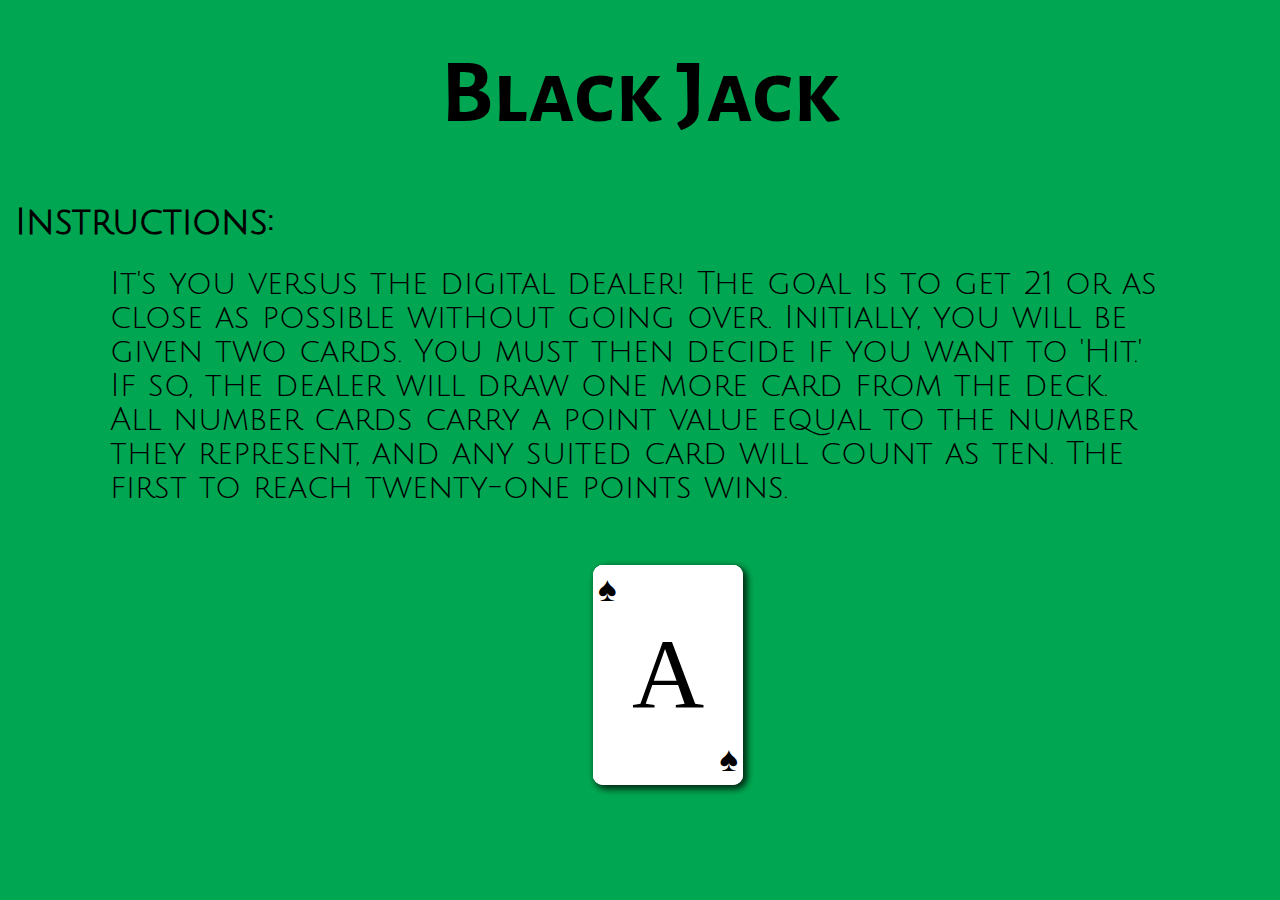
<file: index.html>
<!DOCTYPE html>
<html lang="en">

<head>
    <meta charset="UTF-8">
    <meta name="viewport" content="width=device-width, initial-scale=1.0">
    <meta http-equiv="X-UA-Compatible" content="ie=edge">
    <link href="https://fonts.googleapis.com/css?family=Alegreya+Sans+SC|Julius+Sans+One&display=swap" rel="stylesheet">
    <link rel="stylesheet" href="./css/index.css">
    <script>/*<link rel="stylesheet" href="./css/styles.css"> */</Script>
    <title>Instructions</title>
</head>
<body>
  <div class="background-image-1">
    <h1>Black Jack</h1>
    <p class='one'>Instructions:</p>
    <p class='two'>It's you versus the digital dealer! 
      The goal is to get 21 or as close as possible without going over. 
      Initially, you will be given two cards. You must then decide if 
      you want to 'Hit.' If so, the dealer will draw one more card from 
      the deck. All number cards carry a point value equal to the number 
      they represent, and any suited card will count as ten. The first 
      to reach twenty-one points wins.</p>
  </div>
 
    <a href="game.html" class="cards" method="get" action="game.html">
        <div class="hand spread">

            <div class="card suitdiamonds">
                <p>A</p>
            </div>

            <div class="card suithearts">
                <p>A</p>
            </div>

            <div class="card suitclubs">
                <p>A</p>
            </div>
            <div class="card suitspades">
                <p>A</p>
            </div>

        </div>
    </a>
    <!-- <form method="get" action="game.html">
        <button class='start' type="submit">Start Game</button></form> -->
    <script src="./js/app.js"></script>
</body>

</html>
</file>
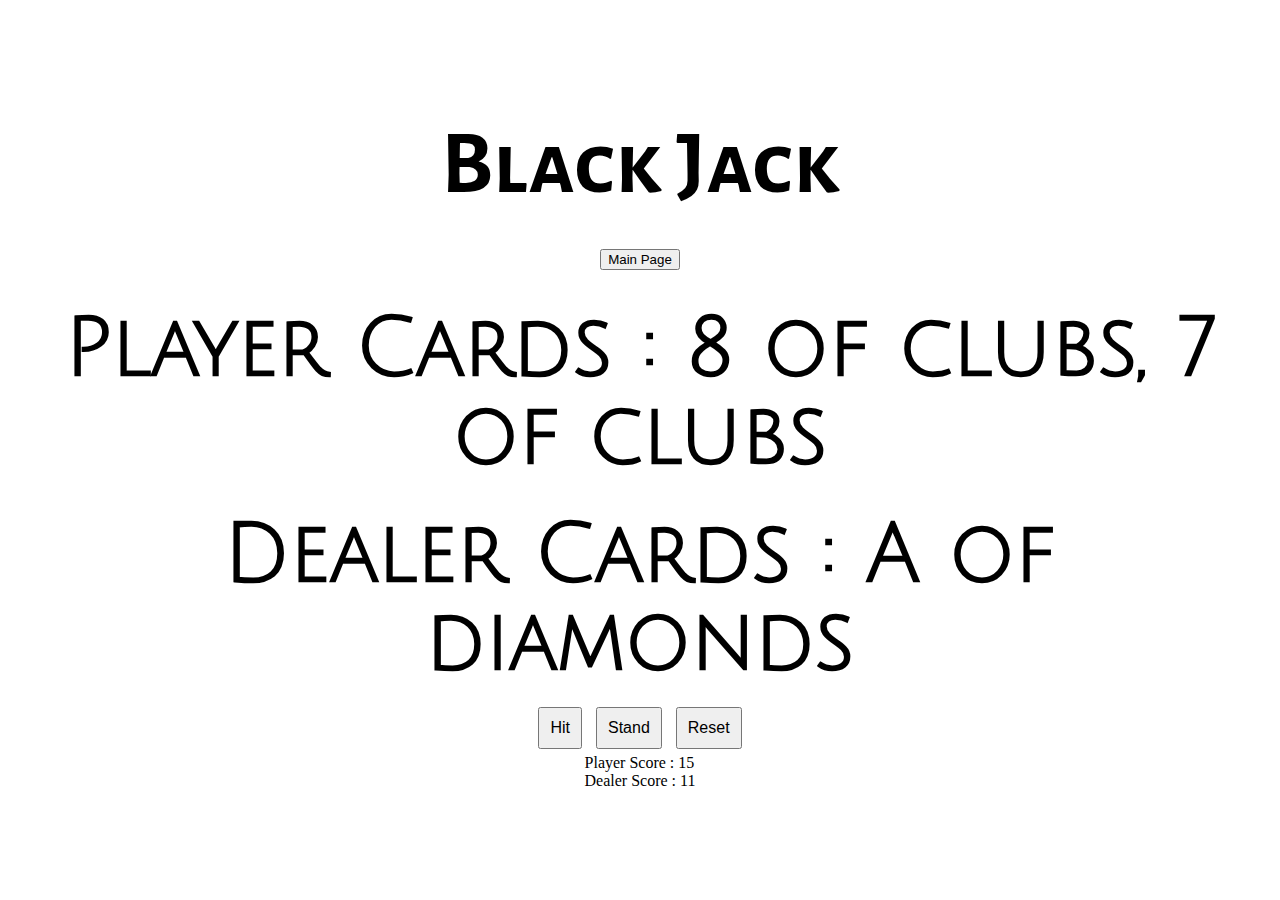
<file: game.html>
<!DOCTYPE html>
<html lang="en">
<head>
    <meta charset="UTF-8">
    <meta name="viewport" content="width=device-width, initial-scale=1.0">
    <meta http-equiv="X-UA-Compatible" content="ie=edge">
    <link href="https://fonts.googleapis.com/css?family=Alegreya+Sans+SC|Julius+Sans+One&display=swap" rel="stylesheet">
   <!-- Main CSS -->
    <link rel="stylesheet" href="./css/styles.css">
    <title>Black Jack</title>
</head>
<body>
    <h1 class="game-title">Black Jack</h1>
    <div class="user-buttons">
    <form method="get" action="index.html">
    <button type="submit">Main Page</button></form>
    </div>
    <div id="message"></div>
    <div>
        <div id="player"></div>
        <div id="dealer"></div>
    </div>

<div class="button">
    <button class="hit-button lower" onclick="hit()">Hit</button>
    <button class="stand-button lower" onclick="stand()">Stand</button>
    <button class="reset-button lower" onclick="myButton()">Reset</button>
</div>
    <div>
            <div id="player-score"></div>
            <div id="dealer-score"></div>
        </div>
<!-- Main JS -->
<script src="./js/app.js"></script>
</body>
</html>
</file>
<file: css/index.css>
* {margin: 0; padding: 0;}


.start {
  display: flex;
  align-items: center;
  margin: auto;
  padding: 10px;
  color: red;
}
h1 {
  font-size: 10vh;
  text-align: center;
  font-family: 'Alegreya Sans SC', sans-serif;
  padding: 40px;
}

.one {
  font-size: 4vh;
  font-family: 'Julius Sans One', sans-serif;
  font-weight: bold;
  padding: 15px; 
}
.two {
  font-size: 3.5vh;
  font-family: 'Julius Sans One', sans-serif;
  /* text-align: left; */
  padding: 0 100px;
  margin: 10px;
}
.cards {
  display: flex;
  justify-content: center;
  text-decoration: none;
  color: black;
  padding-left: 16em;
  /* margin: auto; */
}
/* .hand {
  display: flex;
  align-items: center;
  margin: auto;
  padding: 20px; 
 }  */
body {
  background: #00a651;
  
}

/*HEADER*/
.header {
  height: 25px;
  background: #222;
  color: #eee;
  text-align: center;
  font: 10px/25px Helvetica, Verdana, sans-serif; 
}

.header a {
  color: #999;
}

.hand {
  margin: 50px;
}

/* For modern browsers */
.hand:before,
.hand:after {
    content:"";
    display:table;
}
 
.hand:after {
    clear:both;
}
 
/* For IE 6/7 (trigger hasLayout) */
.hand {
    zoom:1;
}

.card {
  position: relative;
  float: left;
  margin-right: 10px;
  width: 150px;
  height: 220px;
  border-radius: 10px;
  background: white;
  -webkit-box-shadow: 3px 3px 7px rgba(0,0,0,0.3);
  box-shadow: 3px 3px 7px rgba(0,0,0,0.3);
}

.card p {
  text-align: center;
  font: 100px/220px Georgia, serif;
}

.suitdiamonds:before, .suitdiamonds:after {
  content: "♦";
  color: #ff0000;
}

.suithearts:before, .suithearts:after {
  content: "♥";
  color: #ff0000;
}

.suitclubs:before, .suitclubs:after {
  content: "♣";
  color: #000;
}

.suitspades:before, .suitspades:after {
  content: "♠";
  color: #000;
}

div[class*='suit']:before {
  position: absolute;
  font-size: 35px;
  left: 5px;
  top: 5px;
}

div[class*='suit']:after {
  position: absolute;
  font-size: 35px;
  right: 5px;
  bottom: 5px;
}

.card:hover {
  cursor: pointer;
}


/*SPREAD*/
.spread {
  width: 350px;
  height: 250px;
  position: relative;
}

.spread > .card {
  position: absolute;
  top: 0;
  left: 0;
  -webkit-transition: top 0.3s ease, left 0.3s ease;
  -moz-transition: top 0.3s ease, left 0.3s ease;
  -o-transition: top 0.3s ease, left 0.3s ease;
  -ms-transition: top 0.3s ease, left 0.3s ease;
  transition: top 0.3s ease, left 0.3s ease;
}

.spread:hover .suitdiamonds {
  -webkit-transform: rotate(-10deg);
  -moz-transform: rotate(-10deg);
  -o-transform: rotate(-10deg);
  -ms-transform: rotate(-10deg);
  transform: rotate(-10deg);
}

.spread:hover .suithearts {
  left: 30px;
  top: 0px;
  -webkit-transform: rotate(0deg);
  -moz-transform: rotate(0deg);
  -o-transform: rotate(0deg);
  -ms-transform: rotate(0deg);
  transform: rotate(0deg);
}

.spread:hover .suitclubs {
  left: 60px;
  top: 5px;
  -webkit-transform: rotate(10deg);
  -moz-transform: rotate(10deg);
  -o-transform: rotate(10deg);
  -ms-transform: rotate(10deg);
  transform: rotate(10deg);
}

.spread:hover .suitspades{
  left: 80px;
  top: 10px;
  -webkit-transform: rotate(20deg);
  -moz-transform: rotate(20deg);
  -o-transform: rotate(20deg);
  -ms-transform: rotate(20deg);
  transform: rotate(20deg);
}

.spread > .card:hover {
  -webkit-box-shadow: 1px 1px 7px rgba(0,0,0,0.4);
  box-shadow: 1px 1px 7px rgba(0,0,0,0.4);
}

/*GROW*/
.grow > .card {
  -webkit-transition: all 0.5s ease;
  -moz-transition: all 0.5s ease;
  -o-transition: all 0.5s ease;
  -ms-transition: all 0.5s ease;
  transition: all 0.5s ease;
}

.grow > .card:hover {
  -webkit-box-shadow: 1px 1px 7px rgba(0,0,0,0.9);
  box-shadow: 1px 1px 7px rgba(0,0,0,0.9);
  -webkit-transform: scale(1.05,1.05);
  -moz-transform: scale(1.05,1.05);
  -o-transform: scale(1.05,1.05);
  -ms-transform: scale(1.05,1.05);
  transform: scale(1.05,1.05);
}
</file>
<file: css/styles.css>
body {
    background: url("https://img.freepik.com/free-photo/blackjack-cards-red-table_1423-154.jpg?size=626&ext=jpg&ga=GA1.1.1395880969.1709856000&semt=sph") no-repeat center center fixed; 
    -webkit-background-size: cover;
    -moz-background-size: cover;
    -o-background-size: cover;
    background-size: cover;
    display: flex;
    flex-direction: column;
    align-items: center;
    justify-content: center;
    height: 100vh;
    margin: 0;
}

.user-buttons {
    display: flex;
    justify-content: center; /* Center the buttons horizontally */
    align-items: center; /* Center the buttons vertically */
    flex-direction: row; /* Align the buttons in a row */
    margin-top: 10px; /* Adjust this value as needed */
}

.hit-button, .stand-button, .reset-button {
    font-size: 16px; /* Adjust the size as needed */
    padding: 10px; /* Adjust the padding as needed */
    margin: 5px; /* Adjust the margin as needed */
}
.lower {
    font-size: 16px; /* Adjust the size as needed */
    padding: 10px; /* Adjust the padding as needed */
    margin: 5px; /* Add margin to separate the buttons */
}

.main-container {
    display: flex;
    flex-direction: column;
    align-items: center;
    justify-content: center;
    margin: 20px;
}

.game-title {
    font-size: 10vh;
    text-align: center;
    font-family: 'Alegreya Sans SC';
    margin: 0;
    padding: 0;
}

h1 {
    font-size: 10vh;
    text-align: center;
    font-family: 'Alegreya Sans SC';
    margin: 0;
    padding: 0;
}

#player, #dealer {
    font-size: 9vh;
    font-family: 'Julius Sans One';
    font-weight: bold;
    padding: 15px; 
    text-align: center;
}

button {
    margin: 20px;
}
</file>
